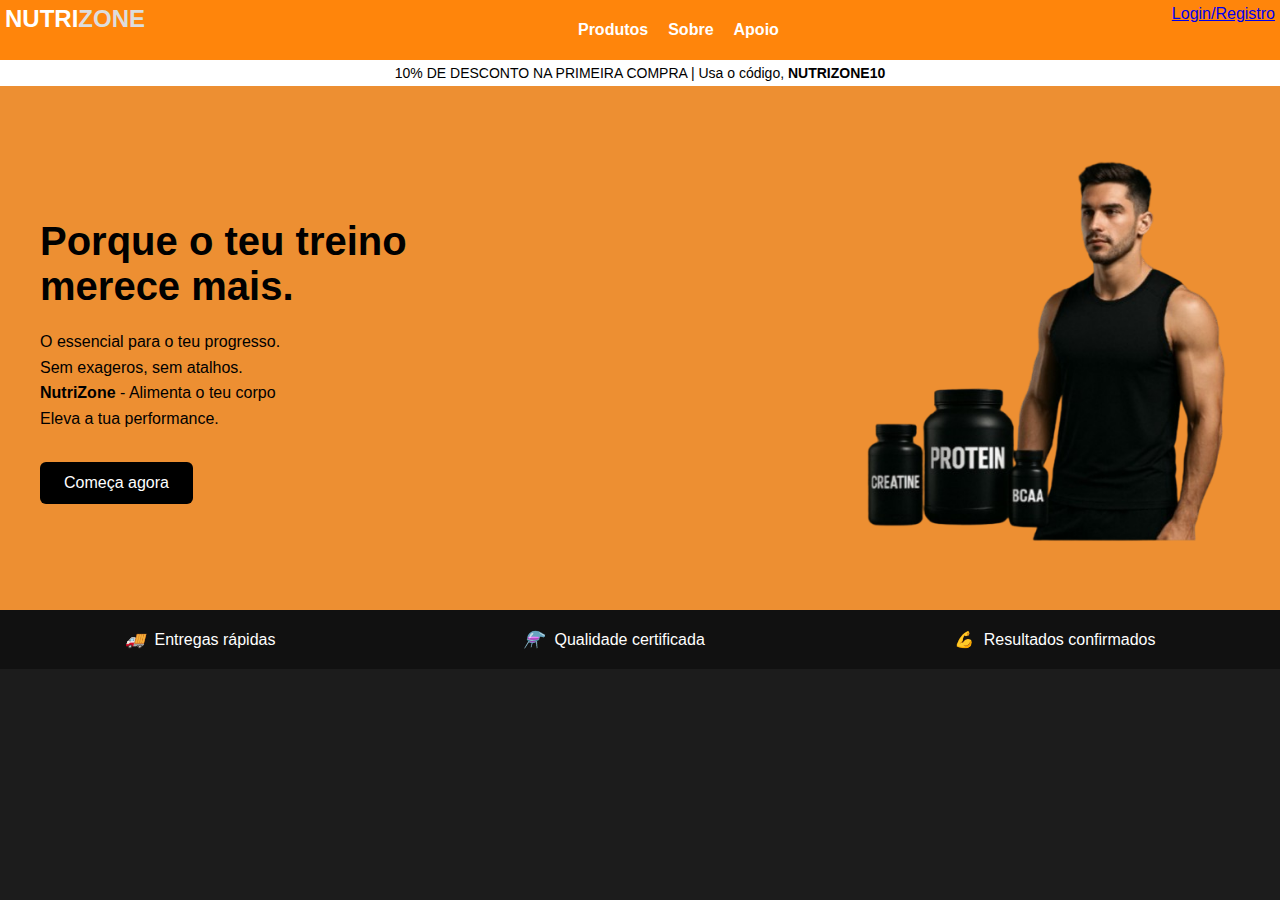
<file: index.html>
<!DOCTYPE html>
<html lang="pt">

<head>
  <meta charset="UTF-8">
  <meta name="viewport" content="width=device-width, initial-scale=1.0">
  <title>NutriZone</title>
  <link rel="icon" type="image" href="/icon.png" />
  <link rel="stylesheet" href="style.css">
</head>

<body>
  <header>
    <nav>
      <div class="logo">NUTRI<span>ZONE</span></div>

      <ul class="nav-center">
        <li><a href="Produtos.html">Produtos</a></li>
        <li><a href="Sobre.html">Sobre</a></li>
        <li><a href="#">Apoio</a></li>
      </ul>

      <div class="login"><a href="#">Login/Registro</a></div>
    </nav>
    <div class="top-bar">10% DE DESCONTO NA PRIMEIRA COMPRA | Usa o código, <strong>NUTRIZONE10</strong></div>
  </header>

  <main>
    <section class="hero">
      <div class="text-content">
        <h1>Porque o teu treino<br>merece mais.</h1>
        <p>O essencial para o teu progresso.<br>
          Sem exageros, sem atalhos.<br>
          <strong>NutriZone</strong> - Alimenta o teu corpo<br>
          Eleva a tua performance.
        </p>
        <button onclick="comecar()">Começa agora</button>
      </div>
      <div class="image-content" >
        <img src="imagens/bombado.png" alt="">

      </div>
    </section>

    <section class="benefits">
      <div><i>🚚</i> Entregas rápidas</div>
      <div><i>⚗️</i> Qualidade certificada</div>
      <div><i>💪</i> Resultados confirmados</div>
    </section>
  </main>

  <script src="script.js"></script>
</body>

</html>
</file>
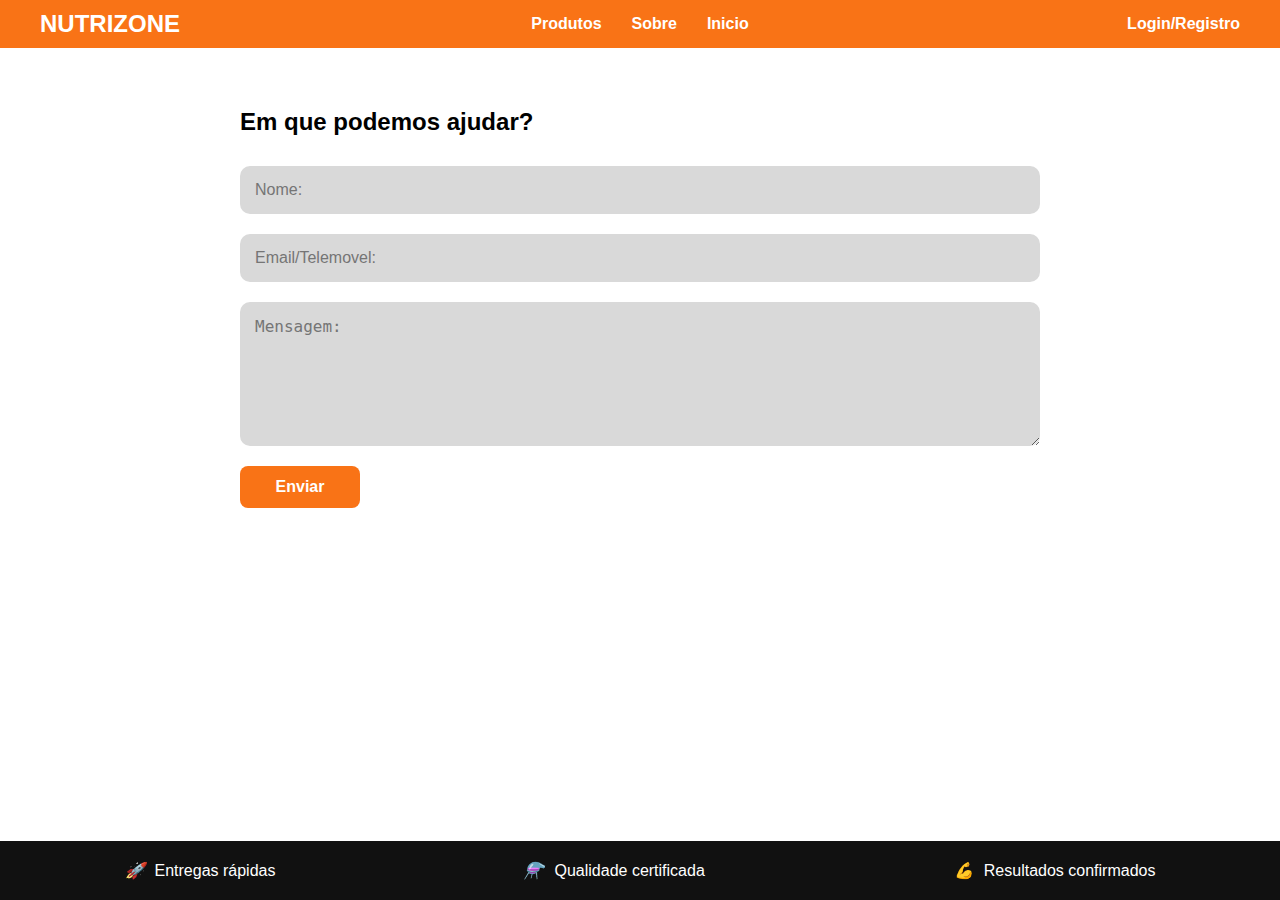
<file: apoio.html>
<!DOCTYPE html>
<html lang="pt">
<head>
    <meta charset="UTF-8">
    <title>Apoio - NutriZone</title>
    <link rel="stylesheet" href="apoio.css">
</head>
<body>

    <nav>
        <div class="logo">NUTRIZONE</div>
        <ul class="nav-center">
            <li><a href="Produtos.html">Produtos</a></li>
            <li><a href="Sobre.html">Sobre</a></li>
            <li><a href="Inicio.html">Inicio</a></li>
        </ul>
        <div class="login"><a href="#">Login/Registro</a></div>
    </nav>

    <main class="apoio-section">
        <h2>Em que podemos ajudar?</h2>

        <form class="apoio-form">
            <input type="text" placeholder="Nome:" required>
            <input type="text" placeholder="Email/Telemovel:" required>
            <textarea placeholder="Mensagem:" rows="6" required></textarea>
            <button type="submit">Enviar</button>
        </form>
    </main>

    <footer class="benefits">
        <div><i>🚀</i> Entregas rápidas</div>
        <div><i>⚗️</i> Qualidade certificada</div>
        <div><i>💪</i> Resultados confirmados</div>
    </footer>

</body>
</html>
</file>
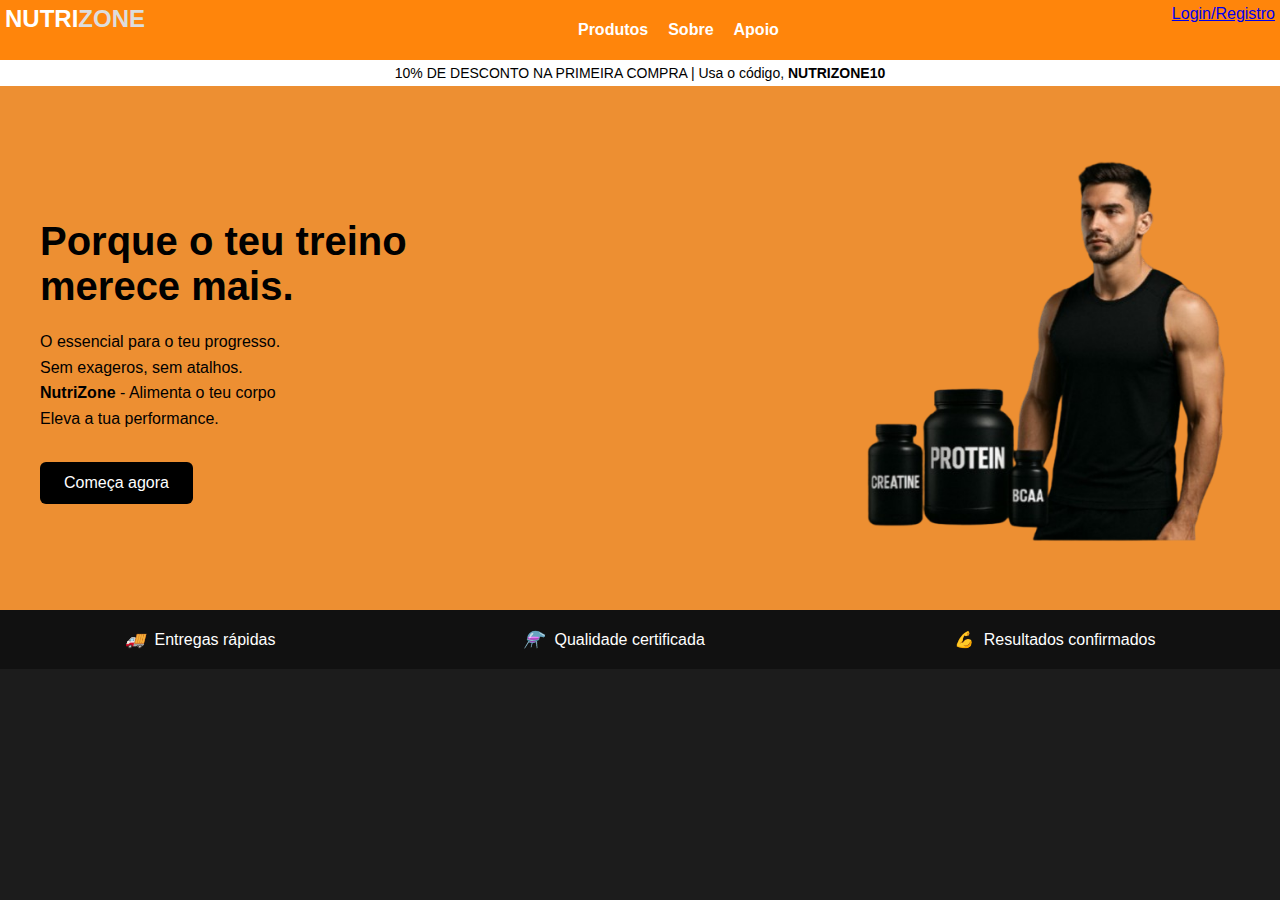
<file: home.html>
<!DOCTYPE html>
<html lang="pt">
<head>
    <meta charset="UTF-8">
    <meta name="viewport" content="width=device-width, initial-scale=1.0">
    <title>Home Page</title>
    <link rel="stylesheet" type="text/css" href="home.css"/>
    <script src="db.js" defer></script>
    <script>
        if (!sessionStorage.getItem('sessionValid') || sessionStorage.getItem('sessionValid') === 'false') {
            location.href = "./index.html";
        }
    </script>
</head>
<body>
<h1>USER LOGGED: <span id="account-name"></span></h1>
<button onclick="_logout()">Logout</button>
<script src="script.js"></script>
</body>
</html>
</file>
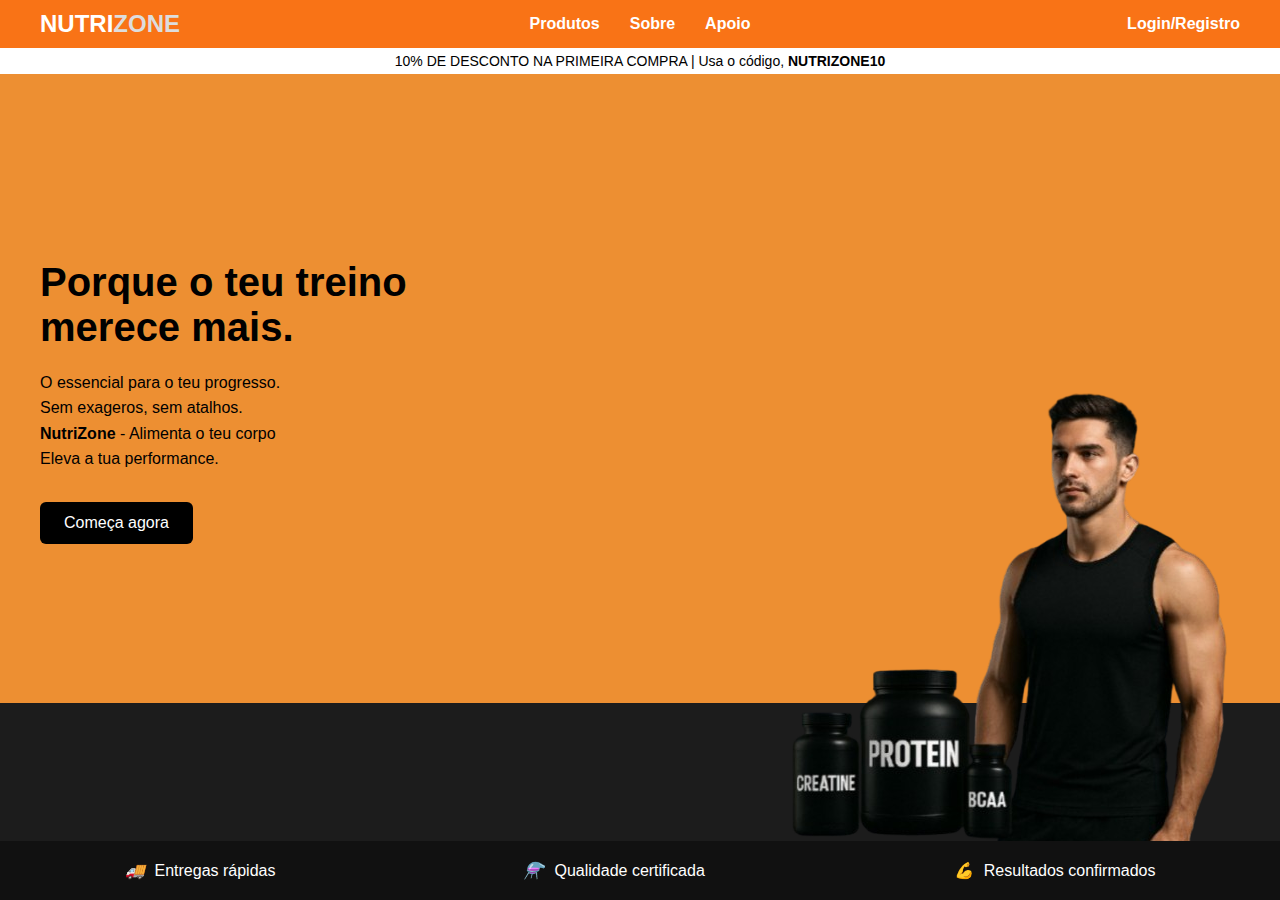
<file: Inicio.html>
<!DOCTYPE html>
<html lang="pt">

<head>
  <meta charset="UTF-8">
  <meta name="viewport" content="width=device-width, initial-scale=1.0">
  <title>NutriZone</title>
  <link rel="icon" type="image" href="/icon.png" />
  <link rel="stylesheet" href="inicio.css">
</head>

<body>
  <header>
    <nav>
      <div class="logo">NUTRI<span>ZONE</span></div>

      <ul class="nav-center">
        <li><a href="Produtos.html">Produtos</a></li>
        <li><a href="Sobre.html">Sobre</a></li>
        <li><a href="Apoio.html">Apoio</a></li>
      </ul>

      <div class="login"><a href="login.html">Login/Registro</a></div>
    </nav>
    <div class="top-bar">10% DE DESCONTO NA PRIMEIRA COMPRA | Usa o código, <strong>NUTRIZONE10</strong></div>
  </header>

  <main>
    <section class="hero">
      <div class="text-content">
        <h1>Porque o teu treino<br>merece mais.</h1>
        <p>O essencial para o teu progresso.<br>
          Sem exageros, sem atalhos.<br>
          <strong>NutriZone</strong> - Alimenta o teu corpo<br>
          Eleva a tua performance.
        </p>
        <button onclick="comecar()">Começa agora</button>
      </div>
      <div class="image-content" >
        <img src="imagens/bombado.png" alt="">

      </div>
    </section>

    <section class="benefits">
      <div><i>🚚</i> Entregas rápidas</div>
      <div><i>⚗️</i> Qualidade certificada</div>
      <div><i>💪</i> Resultados confirmados</div>
    </section>
  </main>

  <script src="script.js"></script>
</body>

</html>
</file>
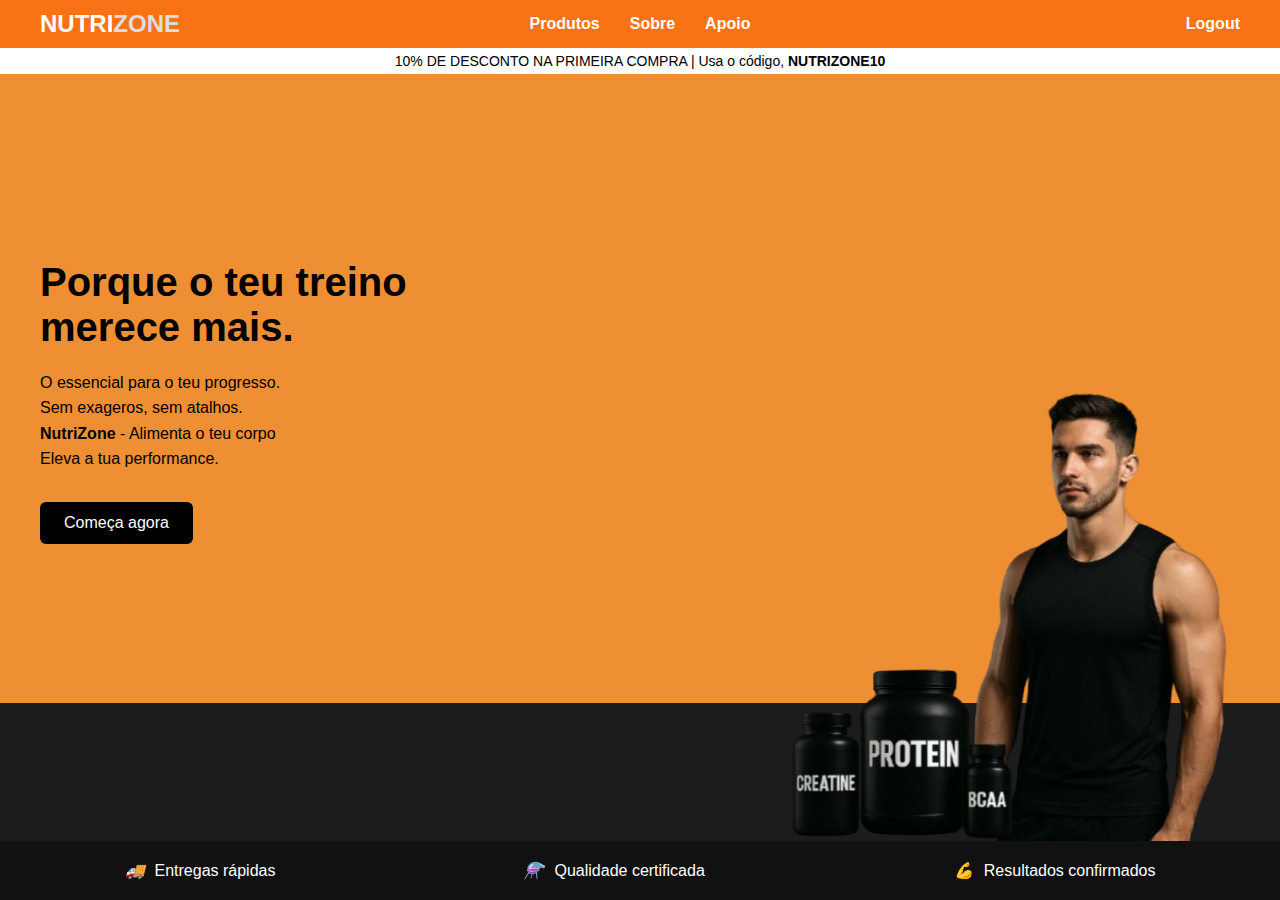
<file: Inicio2.html>
<!DOCTYPE html>
<html lang="pt">

<head>
  <meta charset="UTF-8">
  <meta name="viewport" content="width=device-width, initial-scale=1.0">
  <title>NutriZone</title>
  <link rel="icon" type="image" href="/icon.png" />
  <link rel="stylesheet" href="inicio.css">
</head>

<body>
  <header>
    <nav>
      <div class="logo">NUTRI<span>ZONE</span></div>

      <ul class="nav-center">
        <li><a href="Produtos.html">Produtos</a></li>
        <li><a href="Sobre.html">Sobre</a></li>
        <li><a href="Apoio.html">Apoio</a></li>
      </ul>

      <div class="login"><a href="Inicio.html">Logout</a></div>
    </nav>
    <div class="top-bar">10% DE DESCONTO NA PRIMEIRA COMPRA | Usa o código, <strong>NUTRIZONE10</strong></div>
  </header>

  <main>
    <section class="hero">
      <div class="text-content">
        <h1>Porque o teu treino<br>merece mais.</h1>
        <p>O essencial para o teu progresso.<br>
          Sem exageros, sem atalhos.<br>
          <strong>NutriZone</strong> - Alimenta o teu corpo<br>
          Eleva a tua performance.
        </p>
        <button onclick="comecar()" a herf="Produtos.html">Começa agora</button>
      </div>
      <div class="image-content" >
        <img src="imagens/bombado.png" alt="">

      </div>
    </section>

    <section class="benefits">
      <div><i>🚚</i> Entregas rápidas</div>
      <div><i>⚗️</i> Qualidade certificada</div>
      <div><i>💪</i> Resultados confirmados</div>
    </section>
  </main>

  <script src="script.js"></script>
</body>

</html>
</file>
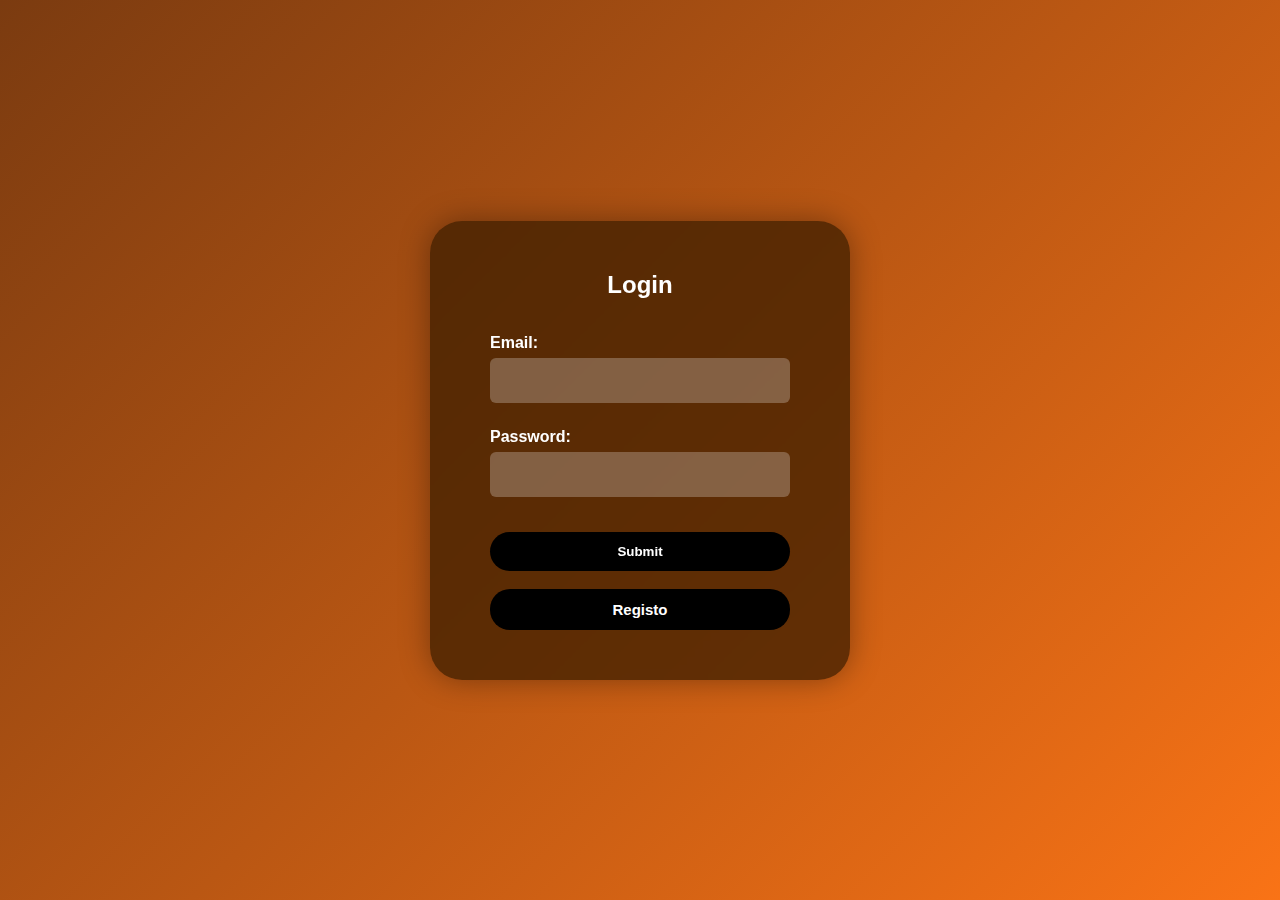
<file: login.html>
<!DOCTYPE html>
<head>
    <link rel="stylesheet" type="text/css" href="login.css"/>
    <title>Login Page</title>
    <script src="db.js" defer></script>
</head>
<body>
<div class="login-container">
    <!-- login.html -->
    <form id="loginForm">
        <h2>Login</h2>
        <div class="input-group">
            <label for="email" class="input-label">Email:</label>
            <input class="input" type="email" id="email" name="email" required/>
        </div>
        <div class="input-group">
            <label for="password" class="input-label">Password:</label>
            <input class="input" type="password" id="password" name="password" required/>
        </div>
        <div id="emailError" class="error"></div>
        <div id="passwordError" class="error"></div>
        <div id="wrongCredentials" class="error"></div>
        <input class="button" type="submit" value="Submit"/>
        <button class="input" onclick="location.href='register.html';"> Registo </button>
    </form>
</div>

<script src="script.js"></script>
</body>
</html>
</file>
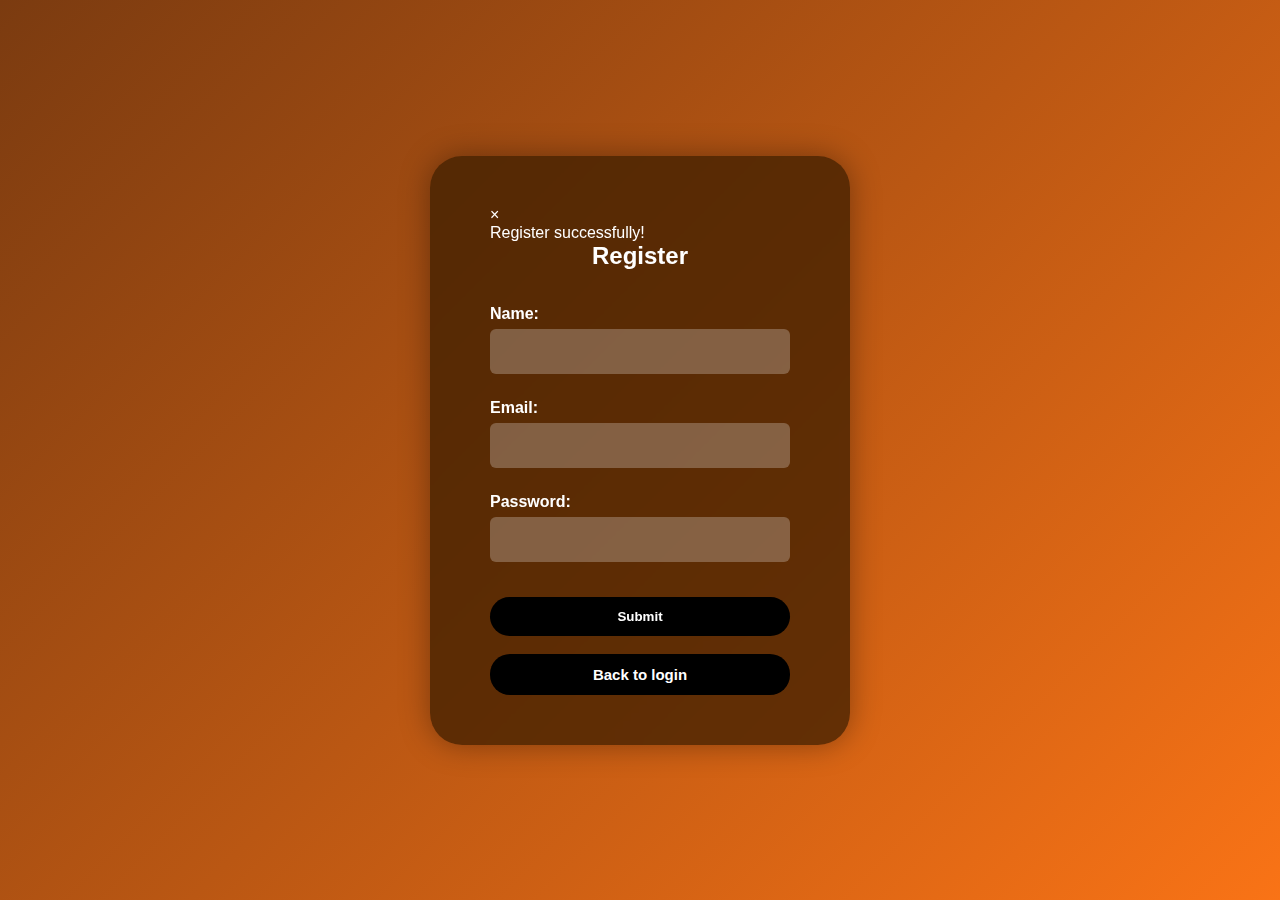
<file: register.html>
<!DOCTYPE html>
<head>
    <link rel="stylesheet" type="text/css" href="login.css"/>
    <title>Register Page</title>
    <script src="db.js" defer></script>
</head>
<body>
<div class="login-container">

    <!-- The Modal -->
    <div id="myModal" class="modal">

        <!-- Modal content -->
        <div class="modal-content">
            <span class="close">&times;</span>
            <p>Register successfully!</p>
        </div>

    </div>

    <!-- register.html -->
    <form id="registerForm">
        <h2>Register</h2>
        <div class="input-group">
            <label for="name" class="input-label">Name:</label>
            <input class="input" type="text" id="name-register" name="name" required/>
        </div>
        <div class="input-group">
            <label for="email" class="input-label">Email:</label>
            <input class="input" type="email" id="email-register" name="email" required/>
        </div>
        <div class="input-group">
            <label for="password" class="input-label">Password:</label>
            <input class="input" type="password" id="password-register" name="password" required/>
        </div>
        <div id="email-error-register" class="error"></div>
        <div id="password-error-register" class="error"></div>
        <input class="button" type="submit" value="Submit"/>
        <button class="input" onclick="_goToLogin()"> Back to login</button>
    </form>
</div>

<script src="script.js"></script>
</body>
</html>
</file>
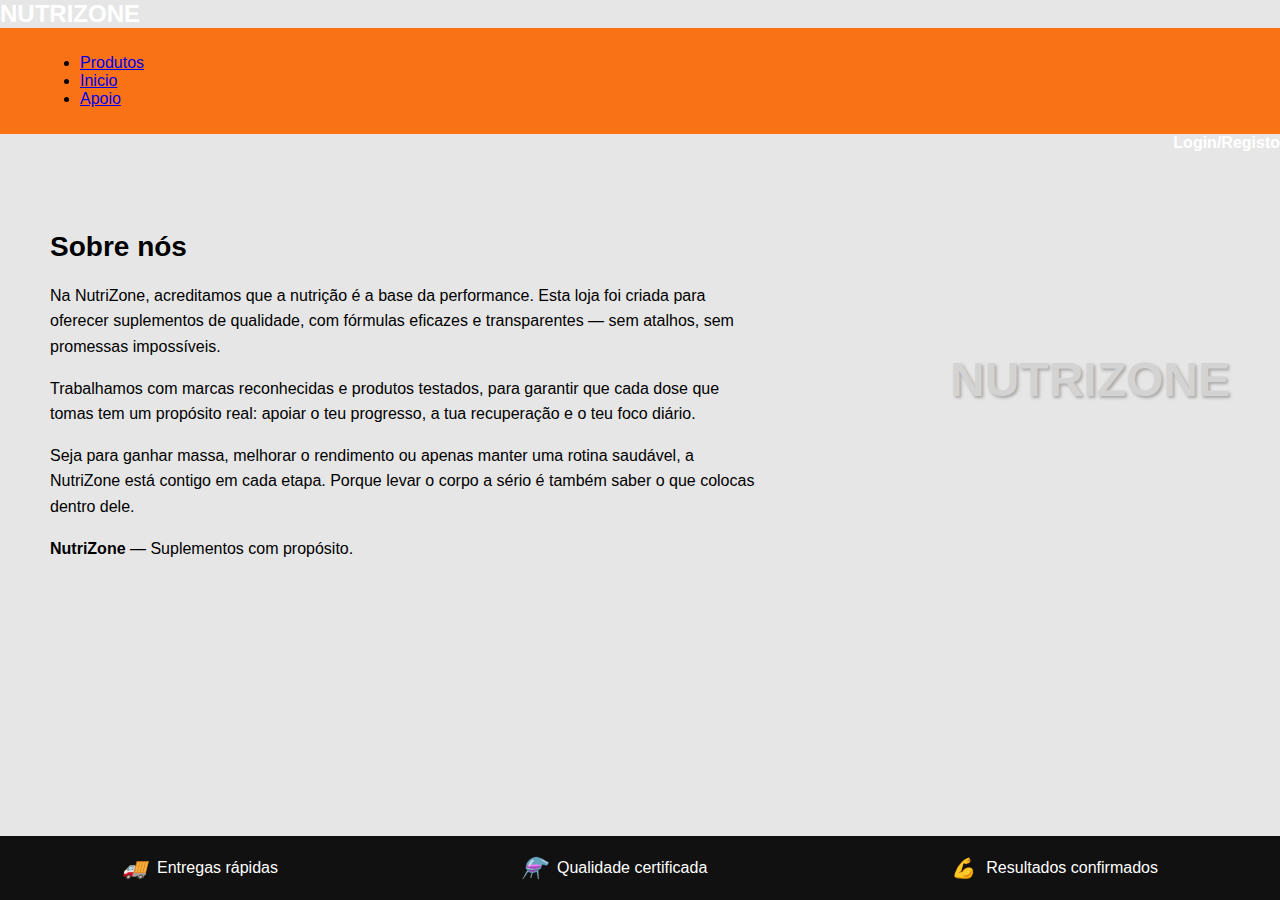
<file: Sobre.html>
<!DOCTYPE html>
<html lang="pt">
<head>
    <meta charset="UTF-8">
    <meta name="viewport" content="width=device-width, initial-scale=1.0">
    <title>Sobre nós - NutriZone</title>
    <link rel="stylesheet" href="sobre.css">
</head>

<body>
    <div class="header">
    <div class="logo">NUTRIZONE</div>
    
    <nav class="navigation">
        <ul>
            <li><a href="Produtos.html">Produtos</a></li>
            <li><a href="index.html">Inicio</a></li>
            <li><a href="#">Apoio</a></li>
        </ul>
    </nav>

    <div class="login"><a href="#">Login/Registo</a></div>
</div>

    <div class="container">
        <div class="main-content">
            <h1>Sobre nós</h1>
            <p>Na NutriZone, acreditamos que a nutrição é a base da performance. Esta loja foi criada para oferecer
                suplementos de qualidade, com fórmulas eficazes e transparentes — sem atalhos, sem promessas
                impossíveis.</p>
            <p>Trabalhamos com marcas reconhecidas e produtos testados, para garantir que cada dose que tomas tem um
                propósito real: apoiar o teu progresso, a tua recuperação e o teu foco diário.</p>
            <p>Seja para ganhar massa, melhorar o rendimento ou apenas manter uma rotina saudável, a NutriZone está
                contigo em cada etapa. Porque levar o corpo a sério é também saber o que colocas dentro dele.</p>
            <p><strong>NutriZone</strong> — Suplementos com propósito.</p>
        </div>
        <div class="watermark">NUTRIZONE</div>
    </div>

    <section class="benefits">
      <div><i>🚚</i> Entregas rápidas</div>
      <div><i>⚗️</i> Qualidade certificada</div>
      <div><i>💪</i> Resultados confirmados</div>
    </section>
    
    </div>
</body>
</html>
</file>
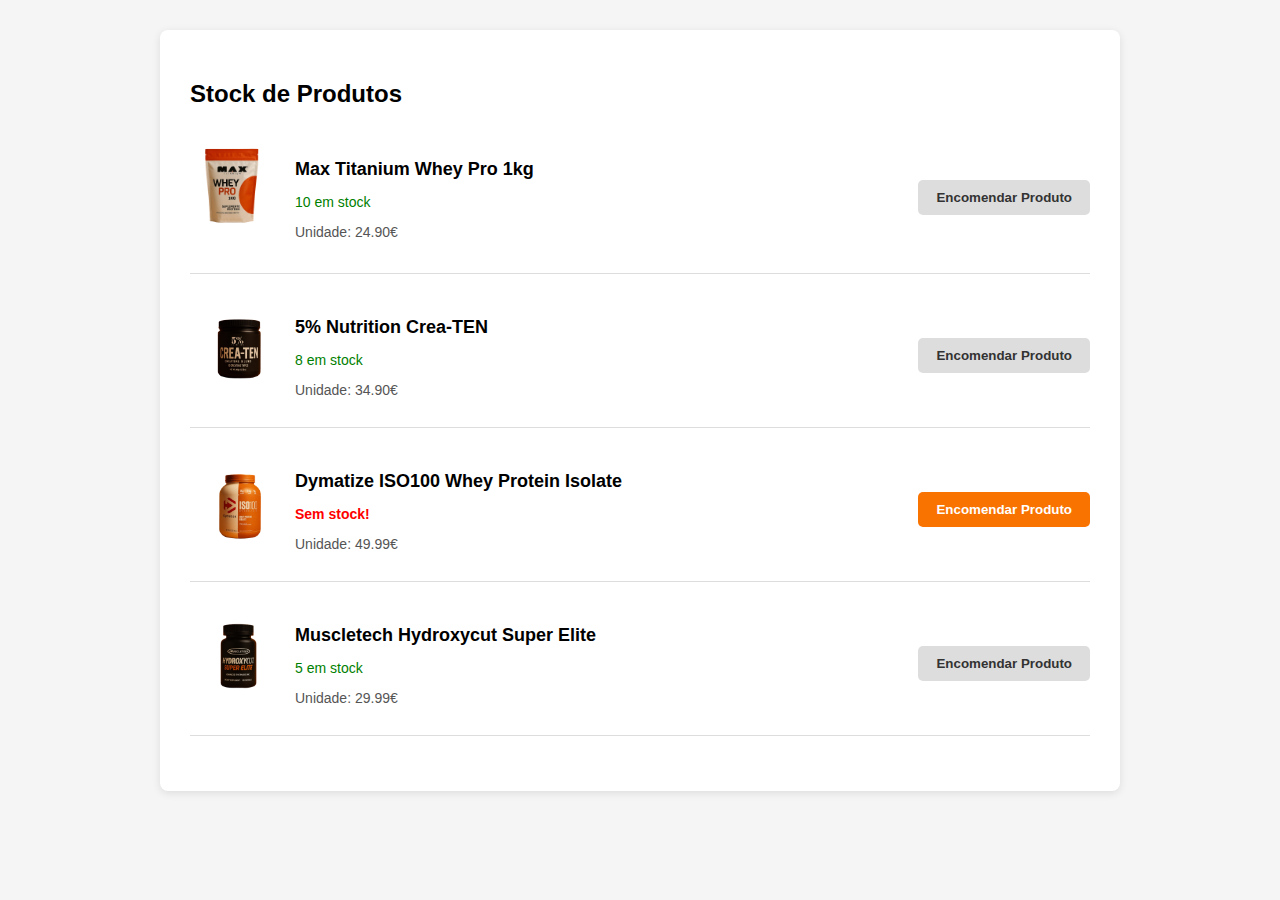
<file: stock.html>
<!DOCTYPE html>
<html lang="pt">

<head>
    <meta charset="UTF-8">
    <meta name="viewport" content="width=device-width, initial-scale=1.0">
    <title>Stock de Produtos</title>
    <link rel="stylesheet" href="stock.css">
</head>

<body>

    <main class="stock-container">
        <h2>Stock de Produtos</h2>

        <div class="product" data-stock="10">
            <img src="imagens/Max-titanium.png" alt="Max Titanium Whey Pro 1kg">
            <div class="info">
                <h3>Max Titanium Whey Pro 1kg</h3>
                <p class="stock">10 em stock</p>
                <p class="price">Unidade: 24.90€</p>
            </div>
            <button class="order-btn" disabled>Encomendar Produto</button>
        </div>

        <div class="product" data-stock="8">
            <img src="imagens/Crea-ten.png" alt="5% Nutrition Crea-TEN">
            <div class="info">
                <h3>5% Nutrition Crea-TEN</h3>
                <p class="stock">8 em stock</p>
                <p class="price">Unidade: 34.90€</p>
            </div>
            <button class="order-btn" disabled>Encomendar Produto</button>
        </div>

        <div class="product" data-stock="0">
            <img src="imagens/Iso100.png" alt="Dymatize ISO100 Whey Protein Isolate">
            <div class="info">
                <h3>Dymatize ISO100 Whey Protein Isolate</h3>
                <p class="stock out">Sem stock!</p>
                <p class="price">Unidade: 49.99€</p>
            </div>
            <button class="order-btn">Encomendar Produto</button>
        </div>

        <div class="product" data-stock="5">
            <img src="imagens/Hydroxycut.png" alt="Muscletech Hydroxycut Super Elite">
            <div class="info">
                <h3>Muscletech Hydroxycut Super Elite</h3>
                <p class="stock">5 em stock</p>
                <p class="price">Unidade: 29.99€</p>
            </div>
            <button class="order-btn" disabled>Encomendar Produto</button>
        </div>
    </main>

    <script src="Stock.js"></script>
</body>

</html>
</file>
<file: style.css>
body {
  margin: 0;
  font-family: Arial, sans-serif;
  background: #1c1c1c;
  color: #000;
}

.top-bar {
  background: #fff;
  color: #000;
  text-align: center;
  padding: 5px;
  font-size: 14px;
}

nav {
  background: #FF850B;
  display: flex;
  justify-content: space-between;
  padding: 5px ;
}

.logo {
  font-size: 24px;
  font-weight: bold;
  color: #fff;
}

.logo span {
  color: #ddd;
}

nav ul {
  list-style: none;
  display: flex;
  gap: 20px;
}

nav ul li a {
  color: #fff;
  text-decoration: none;
  font-weight: bold;
}

.login {
  color: #f3f3f3;
}

.hero {
  display: flex;
  justify-content: space-between;
  align-items: center;
  background: #ED8F32;
  padding: 60px 40px;
  flex-wrap: wrap;
}

.text-content {
  max-width: 500px;
}

.text-content h1 {
  font-size: 40px;
  margin-bottom: 20px;
}

.text-content p {
  font-size: 16px;
  line-height: 1.6;
  margin-bottom: 30px;
}

button {
  background: #000;
  color: #fff;
  padding: 12px 24px;
  font-size: 16px;
  border: none;
  border-radius: 6px;
  cursor: pointer;
}

.image-content img {
  max-height: 400px;
  width: auto;
}

.benefits {
  background: #111;
  color: #fff;
  display: flex;
  justify-content: space-around;
  padding: 20px 0;
  font-size: 16px;
}

.benefits div {
  display: flex;
  align-items: center;
  gap: 10px;
}
</file>
<file: apoio.css>
body {
    margin: 0;
    font-family: Arial, sans-serif;
    background: #fff;
    color: #000;
}

nav {
    background: #f97316;
    display: flex;
    justify-content: space-between;
    align-items: center;
    padding: 10px 40px;
}

.logo {
    font-size: 24px;
    font-weight: bold;
    color: #fff;
    flex: 1;
}

.nav-center {
    display: flex;
    gap: 30px;
    list-style: none;
    justify-content: center;
    flex: 2;
    margin: 0;
    padding: 0;
}

.nav-center li a {
    color: #fff;
    text-decoration: none;
    font-weight: bold;
    font-size: 16px;
}

.login {
    flex: 1;
    text-align: right;
}

.login a {
    color: #fff;
    text-decoration: none;
    font-weight: bold;
}

.apoio-section {
    padding: 40px;
    max-width: 800px;
    margin: auto;
}

.apoio-section h2 {
    font-size: 24px;
    margin-bottom: 30px;
}

.apoio-form {
    display: flex;
    flex-direction: column;
    gap: 20px;
}

.apoio-form input,
.apoio-form textarea {
    padding: 15px;
    font-size: 16px;
    border-radius: 10px;
    border: none;
    background-color: #d9d9d9;
}

.apoio-form button {
    background: #f97316;
    color: #fff;
    font-size: 16px;
    font-weight: bold;
    padding: 12px 20px;
    border: none;
    border-radius: 8px;
    cursor: pointer;
    width: 120px;
}

.apoio-form button:hover {
    background: #e85f00;
}

.benefits {
    background: #111;
    color: #fff;
    display: flex;
    justify-content: space-around;
    padding: 20px 0;
    font-size: 16px;
    position: fixed;
    width: 100%;
    bottom: 0;
    z-index: 100;
}

.benefits div {
    display: flex;
    align-items: center;
    gap: 10px;
}
</file>
<file: home.css>
button {
    margin-top: 20px;
    padding: 12px 24px;
    background-color: #636363;
    color: #fff;
    border: none;
    border-radius: 4px;
    cursor: pointer;
    font-size: 16px;
}
</file>
<file: inicio.css>
body {
  margin: 0;
  font-family: Arial, sans-serif;
  background: #1c1c1c;
  color: #000;
}

.top-bar {
  background: #fff;
  color: #000;
  text-align: center;
  padding: 5px;
  font-size: 14px;
}

nav {
  background: #f97316;
  display: flex;
  justify-content: space-between;
  align-items: center;
  padding: 10px 40px;
}

.logo {
  font-size: 24px;
  font-weight: bold;
  color: #fff;
}

.logo span {
  color: #ddd;
}

.nav-center {
  display: flex;
  gap: 30px;
  list-style: none;
  justify-content: center;
  flex: 1;
}

.nav-center li a {
  color: #fff;
  text-decoration: none;
  font-weight: bold;
  font-size: 16px;
}

.login a {
  color: #fff;
  text-decoration: none;
  font-weight: bold;
}


nav {
  background: #f97316;
  display: flex;
  justify-content: space-between;
  align-items: center;
  padding: 10px 40px;
}

.logo {
  font-size: 24px;
  font-weight: bold;
  color: #fff;
  flex: 1;
}

.nav-center {
  display: flex;
  gap: 30px;
  list-style: none;
  justify-content: center;
  flex: 2;
  margin: 0;
  padding: 0;
}

.nav-center li a {
  color: #fff;
  text-decoration: none;
  font-weight: bold;
  font-size: 16px;
}

.login {
  flex: 1;
  text-align: right;
}

.login a {
  color: #fff;
  text-decoration: none;
  font-weight: bold;
}


.hero {
  display: flex;
  justify-content: space-between;
  align-items: center;
  background: #ED8F32;
  padding:40px 40px;
  flex-wrap: wrap;
  height: 61vh;
}


.text-content {
  max-width: 500px;
}

.text-content h1 {
  font-size: 40px;
  margin-bottom: 20px;
}

.text-content p {
  font-size: 16px;
  line-height: 1.6;
  margin-bottom: 30px;
}

button {
  background: #000;
  color: #fff;
  padding: 12px 24px;
  font-size: 16px;
  border: none;
  border-radius: 6px;
  cursor: pointer;
}

.benefits {
  background: #111;
  color: #fff;
  display: flex;
  justify-content: space-around;
  padding: 20px 0;
  font-size: 16px;
  position: fixed;
  width: 100%;
  bottom: 0;
}

.benefits div {
  display: flex;
  align-items: center;
  gap: 10px;
}

.image-content{
  bottom: 35px;
  right: 35px;
  position: fixed;
}
</file>
<file: sobre.css>
body {
    margin: 0;
    font-family: Arial, sans-serif;
    background: #e6e6e6;
    color: #000;
}

nav {
    background: #f97316;
    display: flex;
    justify-content: space-between;
    align-items: center;
    padding: 10px 40px;
}

.logo {
    font-size: 24px;
    font-weight: bold;
    color: #fff;
    flex: 1;
}

.nav-center {
    display: flex;
    gap: 30px;
    list-style: none;
    justify-content: center;
    flex: 2;
    margin: 0;
    padding: 0;
}

.nav-center li a {
    color: #fff;
    text-decoration: none;
    font-weight: bold;
    font-size: 16px;
}

.login {
    flex: 1;
    text-align: right;
}

.login a {
    color: #fff;
    text-decoration: none;
    font-weight: bold;
}

.top-bar {
    background: #fff;
    color: #000;
    text-align: center;
    padding: 5px;
    font-size: 14px;
    font-weight: bold;
}

.search-bar {
    display: flex;
    justify-content: center;
    align-items: center;
    padding: 20px 40px;
    gap: 20px;
}


.container {
    display: flex;
    justify-content: space-between;
    align-items: flex-start;
    padding: 60px 50px 40px;
    position: relative;
}

.main-content {
    max-width: 60%;
}

.main-content h1 {
    font-size: 28px;
    font-weight: bold;
    margin-bottom: 20px;
}

.main-content p {
    font-size: 16px;
    line-height: 1.6;
    margin-bottom: 16px;
}

.watermark {
    font-size: 48px;
    font-weight: bold;
    color: #d3d3d3;
    text-shadow: 2px 2px 3px #aaa;
    position: absolute;
    right: 50px;
    top: 200px;
    user-select: none;
}

.benefits {
  background: #111;
  color: #fff;
  display: flex;
  justify-content: space-around;
  padding: 20px 0;
  font-size: 16px;
  position: fixed;
  width: 100%;
  bottom: 0;
}

.benefits div {
  display: flex;
  align-items: center;
  gap: 10px;
}

.benefits i {
    color: #ff7900;
    font-size: 20px;
}
</file>
<file: stock.css>
body {
    font-family: Arial, sans-serif;
    background-color: #f5f5f5;
    margin: 0;
    padding: 30px;
}

.stock-container {
    background: white;
    max-width: 900px;
    margin: 0 auto;
    padding: 30px;
    border-radius: 8px;
    box-shadow: 0 2px 8px rgba(0, 0, 0, 0.1);
}

.stock-container h2 {
    font-size: 24px;
    font-weight: bold;
    margin-bottom: 30px;
}

.product {
    display: flex;
    align-items: center;
    margin-bottom: 25px;
    padding-bottom: 15px;
    border-bottom: 1px solid #ddd;
}

.product img {
    width: 80px;
    margin-right: 25px;
}

.info {
    flex-grow: 1;
}

.info h3 {
    font-size: 18px;
    margin-bottom: 5px;
}

.stock {
    font-size: 14px;
    margin-bottom: 4px;
    color: green;
}

.stock.out {
    color: red;
    font-weight: bold;
}

.price {
    font-size: 14px;
    color: #555;
}

.order-btn {
    background-color: #ddd;
    border: none;
    padding: 10px 18px;
    border-radius: 5px;
    font-weight: bold;
    cursor: pointer;
    color: #333;
    transition: background-color 0.2s;
}

.order-btn:hover {
    background-color: #ccc;
}
</file>
<file: login.css>
/* ==========  VARIÁVEIS  ========== */
:root{
  --nutri-orange:#f97316;
  --card-bg:rgba(60,30,0,.75);
  --text-light:#fff;
}

/* ==========  RESET BÁSICO  ========== */
*{box-sizing:border-box;margin:0;padding:0;font-family:Arial,Helvetica,sans-serif;}

html,body{
  height:100%;
}

/* ==========  FUNDO GRADIENTE  ========== */
body{
  background:linear-gradient(135deg,#7b3b10 0%,var(--nutri-orange) 100%);
  display:flex;
  justify-content:center;
  align-items:center;
  padding:40px;          /* respiro para ecrãs pequenos */
}

/* ==========  CARTÃO (login-container)  ========== */
.login-container{
  width:420px;
  max-width:100%;
  background:var(--card-bg);
  backdrop-filter:blur(4px);
  padding:50px 60px;
  border-radius:32px;
  box-shadow:0 0 30px rgba(0,0,0,.35);
  color:var(--text-light);
}

@media(max-width:480px){
  .login-container{padding:35px 30px;}
}

/* ==========  CABEÇALHO  ========== */
.login-container h2{
  margin-bottom:35px;
  font-size:24px;
  text-align:center;
}

/* ==========  GRUPO DE INPUTS  ========== */
.input-group{margin-bottom:25px;}

.input-label{
  display:block;
  margin-bottom:6px;
  font-weight:600;
}

.input{
  width:100%;
  padding:14px 16px;
  border:none;
  border-radius:6px;
  background:rgba(255,255,255,.25);
  color:#eee;
  font-size:15px;
}

.input::placeholder{color:rgba(255,255,255,.55);}
.input:focus{outline:2px solid var(--nutri-orange);}

/* ==========  BOTÕES  ========== */
.button, .login-container button{
  width:100%;
  padding:12px 0;
  border:none;
  border-radius:20px;
  background:#000;
  color:#fff;
  font-weight:700;
  cursor:pointer;
  margin-top:10px;
  transition:opacity .25s;
}

.button:hover,
.login-container button:hover{opacity:.85;}

/* ===== “Registo” botão = mesma classe para coerência */
.login-container button{
  margin-top:18px;            /* ligeiro espaçamento extra */
}

/* ==========  ERROS  ========== */
.error{
  color:#ff6b6b;
  font-size:14px;
  margin-top:6px;
  text-align:left;
}
</file>
